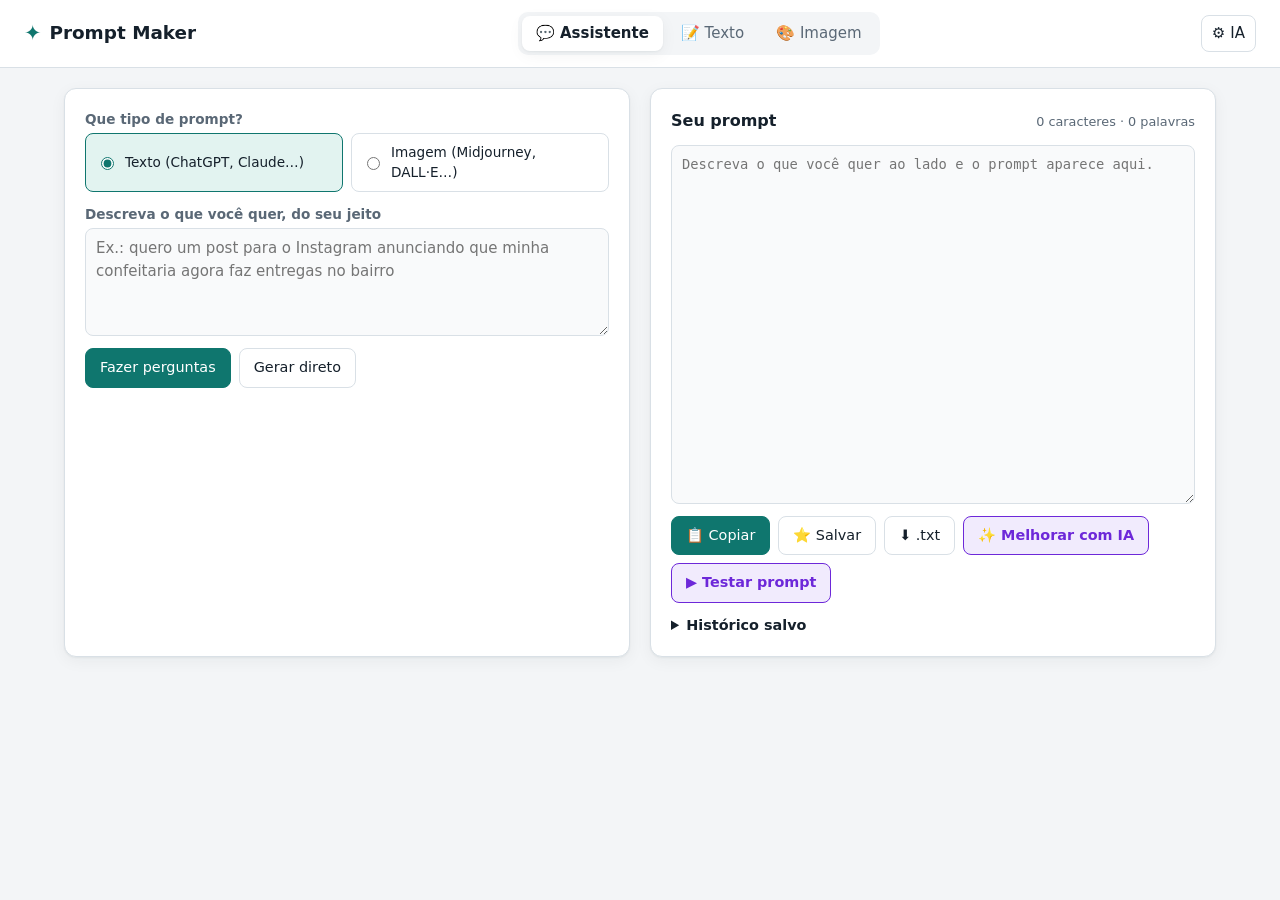
<file: index.html>
<!doctype html>
<html lang="pt-BR">
<head>
  <meta charset="utf-8">
  <meta name="viewport" content="width=device-width, initial-scale=1, viewport-fit=cover">
  <title>Prompt Maker</title>
  <meta name="description" content="Monte prompts estruturados para IAs de texto e de imagem, com opção de melhorar com o Claude.">
  <meta name="theme-color" content="#0f766e">
  <meta property="og:type" content="website">
  <meta property="og:title" content="Prompt Maker">
  <meta property="og:description" content="Monte prompts estruturados para IAs de texto e de imagem, com opção de melhorar com o Claude.">
  <meta property="og:url" content="https://jocaeromero.github.io/prompt-maker/">
  <meta property="og:image" content="https://jocaeromero.github.io/prompt-maker/docs/og-image.png">
  <meta name="twitter:card" content="summary_large_image">
  <link rel="icon" href="data:image/svg+xml,%3Csvg xmlns='http://www.w3.org/2000/svg' viewBox='0 0 100 100'%3E%3Crect width='100' height='100' rx='22' fill='%230f766e'/%3E%3Ctext x='50' y='72' font-size='64' text-anchor='middle' fill='white'%3E%E2%9C%A6%3C/text%3E%3C/svg%3E">
  <link rel="stylesheet" href="styles.css">
  <script type="module" src="app.js"></script>
</head>
<body>
  <header class="topbar">
    <div class="brand">
      <span class="logo" aria-hidden="true">✦</span>
      <h1>Prompt Maker</h1>
    </div>
    <nav class="tabs" role="tablist">
      <button class="tab active" role="tab" aria-selected="true" data-mode="assistant">💬 Assistente</button>
      <button class="tab" role="tab" aria-selected="false" data-mode="text">📝 Texto</button>
      <button class="tab" role="tab" aria-selected="false" data-mode="image">🎨 Imagem</button>
    </nav>
    <button class="icon-btn" id="openSettings" title="Configurar IA">⚙️ <span>IA</span></button>
  </header>

  <main class="layout">
    <!-- ===== Formulário ===== -->
    <section class="panel form-panel">
      <!-- Assistente: descreve, responde perguntas, recebe o prompt -->
      <div id="assistantPanel" class="assistant" hidden>
        <div class="field">
          <span class="label">Que tipo de prompt?</span>
          <div class="segmented" role="radiogroup" aria-label="Tipo de prompt">
            <label><input type="radio" name="a-kind" id="a-kind-text" value="text" checked> Texto (ChatGPT, Claude…)</label>
            <label><input type="radio" name="a-kind" id="a-kind-image" value="image"> Imagem (Midjourney, DALL·E…)</label>
          </div>
        </div>
        <div class="field">
          <label for="a-idea">Descreva o que você quer, do seu jeito</label>
          <textarea id="a-idea" rows="4" placeholder="Ex.: quero um post para o Instagram anunciando que minha confeitaria agora faz entregas no bairro"></textarea>
        </div>
        <div class="actions">
          <button type="button" class="btn primary" id="a-start">Fazer perguntas</button>
          <button type="button" class="btn" id="a-skip">Gerar direto</button>
          <button type="button" class="btn ghost" id="a-stop" hidden>Parar</button>
          <button type="button" class="btn ghost" id="a-reset" hidden>Recomeçar</button>
        </div>
        <p class="status" id="a-status" role="status"></p>

        <div id="a-questions" class="questions" hidden>
          <p class="hint">Responda o que souber. O que ficar em branco a IA decide ou deixa como [marcador].</p>
          <div id="a-questionList"></div>
          <button type="button" class="btn primary" id="a-build">Gerar prompt</button>
        </div>

        <div id="a-refine" class="refine" hidden>
          <label for="a-change">Quer ajustar algo no prompt?</label>
          <textarea id="a-change" rows="2" placeholder="Ex.: deixe mais curto e com tom mais divertido"></textarea>
          <button type="button" class="btn" id="a-refineBtn">Ajustar prompt</button>
        </div>
      </div>

      <div class="presets" id="presetsBox">
        <label for="presetSelect">Começar de um modelo</label>
        <div class="row">
          <select id="presetSelect"></select>
          <button type="button" class="btn ghost" id="deleteTemplate" hidden>Excluir modelo</button>
        </div>
        <div class="row">
          <input id="templateName" placeholder="Nome para salvar o formulário como modelo" aria-label="Nome do novo modelo">
          <button type="button" class="btn" id="saveTemplate">Salvar modelo</button>
        </div>
      </div>

      <!-- Texto -->
      <form id="textForm" class="mode-form" data-mode="text" autocomplete="off">
        <div class="field">
          <label for="t-task">Tarefa / objetivo <span class="req">*</span></label>
          <textarea id="t-task" name="task" rows="3" placeholder="Ex.: Escreva uma legenda para um post de lançamento da nossa nova cafeteria"></textarea>
        </div>
        <div class="field">
          <label for="t-role">Papel da IA</label>
          <input id="t-role" name="role" list="roleList" placeholder="Ex.: um redator publicitário experiente">
          <datalist id="roleList">
            <option value="um redator publicitário experiente">
            <option value="um engenheiro de software sênior">
            <option value="um professor paciente e didático">
            <option value="um analista de dados">
            <option value="um especialista em marketing digital">
            <option value="um revisor de textos rigoroso">
            <option value="um consultor de negócios">
          </datalist>
        </div>
        <div class="field">
          <label for="t-context">Contexto</label>
          <textarea id="t-context" name="context" rows="3" placeholder="Informações de fundo, dados, situação, o que já foi feito…"></textarea>
        </div>
        <div class="field">
          <label for="t-audience">Público-alvo</label>
          <input id="t-audience" name="audience" placeholder="Ex.: jovens de 20 a 30 anos que trabalham de casa">
        </div>
        <div class="grid-2">
          <div class="field">
            <label for="t-format">Formato da resposta</label>
            <select id="t-format" name="format"></select>
          </div>
          <div class="field">
            <label for="t-tone">Tom</label>
            <select id="t-tone" name="tone"></select>
          </div>
          <div class="field">
            <label for="t-length">Tamanho</label>
            <select id="t-length" name="length"></select>
          </div>
          <div class="field">
            <label for="t-lang">Idioma da resposta</label>
            <select id="t-lang" name="answerLang"></select>
          </div>
        </div>
        <div class="field">
          <label for="t-constraints">Restrições / o que evitar <small>(uma por linha)</small></label>
          <textarea id="t-constraints" name="constraints" rows="3" placeholder="Não usar jargões&#10;No máximo 3 emojis"></textarea>
        </div>
        <div class="field">
          <label for="t-examples">Exemplos de referência</label>
          <textarea id="t-examples" name="examples" rows="3" placeholder="Cole um exemplo do resultado que você gosta"></textarea>
        </div>
        <fieldset class="checks">
          <legend>Instruções extras</legend>
          <label><input type="checkbox" name="stepByStep"> Pensar passo a passo antes de responder</label>
          <label><input type="checkbox" name="askQuestions"> Fazer perguntas se faltar informação</label>
          <label><input type="checkbox" name="sources"> Citar fontes / indicar incertezas</label>
          <label><input type="checkbox" name="variations"> Oferecer 3 variações</label>
        </fieldset>
        <div class="grid-2">
          <div class="field">
            <label for="t-structure">Estrutura do prompt</label>
            <select id="t-structure" name="structure">
              <option value="markdown">Títulos em Markdown</option>
              <option value="xml">Tags XML (ótimo p/ Claude)</option>
              <option value="plain">Texto simples</option>
            </select>
          </div>
          <div class="field">
            <label for="t-promptLang">Idioma do prompt</label>
            <select id="t-promptLang" name="promptLang">
              <option value="pt">Português</option>
              <option value="en">Inglês</option>
            </select>
          </div>
        </div>
      </form>

      <!-- Imagem -->
      <form id="imageForm" class="mode-form" data-mode="image" autocomplete="off" hidden>
        <div class="field">
          <label for="i-subject">Assunto principal <span class="req">*</span></label>
          <textarea id="i-subject" name="subject" rows="2" placeholder="Ex.: a red fox wearing a scarf"></textarea>
        </div>
        <div class="grid-2">
          <div class="field">
            <label for="i-action">Ação / pose</label>
            <input id="i-action" name="action" placeholder="Ex.: reading a book">
          </div>
          <div class="field">
            <label for="i-setting">Cenário</label>
            <input id="i-setting" name="setting" placeholder="Ex.: cozy library at night">
          </div>
          <div class="field">
            <label for="i-style">Estilo</label>
            <select id="i-style" name="style" data-bilingual></select>
          </div>
          <div class="field">
            <label for="i-light">Iluminação</label>
            <select id="i-light" name="lighting" data-bilingual></select>
          </div>
          <div class="field">
            <label for="i-camera">Câmera / enquadramento</label>
            <select id="i-camera" name="camera" data-bilingual></select>
          </div>
          <div class="field">
            <label for="i-mood">Clima</label>
            <select id="i-mood" name="mood" data-bilingual></select>
          </div>
        </div>
        <div class="field">
          <label for="i-palette">Paleta de cores</label>
          <input id="i-palette" name="palette" placeholder="Ex.: warm oranges and deep teal">
        </div>
        <div class="field">
          <label for="i-details">Detalhes e qualidade</label>
          <input id="i-details" name="details" placeholder="Ex.: highly detailed fur, shallow depth of field">
        </div>
        <div class="field">
          <label for="i-negative">Evitar (prompt negativo)</label>
          <input id="i-negative" name="negative" placeholder="Ex.: text, watermark, blurry, extra fingers">
        </div>
        <div class="grid-2">
          <div class="field">
            <label for="i-ratio">Proporção</label>
            <select id="i-ratio" name="ratio">
              <option value="">— padrão —</option>
              <option value="1:1">1:1 quadrado</option>
              <option value="4:5">4:5 feed Instagram</option>
              <option value="9:16">9:16 stories / reels</option>
              <option value="16:9">16:9 paisagem</option>
              <option value="3:2">3:2 foto</option>
              <option value="2:3">2:3 pôster</option>
            </select>
          </div>
          <div class="field">
            <label for="i-tool">Ferramenta</label>
            <select id="i-tool" name="tool">
              <option value="generic">Genérico</option>
              <option value="midjourney">Midjourney</option>
              <option value="dalle">DALL·E / GPT Image</option>
              <option value="sd">Stable Diffusion / Flux</option>
            </select>
          </div>
          <div class="field">
            <label for="i-promptLang">Idioma do prompt</label>
            <select id="i-promptLang" name="promptLang">
              <option value="en">Inglês (recomendado)</option>
              <option value="pt">Português</option>
            </select>
          </div>
        </div>
        <p class="hint">💡 Modelos de imagem entendem melhor inglês. As opções das listas são traduzidas automaticamente; o que você digitar fica como está — o “Melhorar com IA” traduz tudo.</p>
      </form>

      <div class="notice" id="langNotice" hidden>
        <span id="langNoticeText"></span>
        <button type="button" class="btn ai" id="translateBtn">Traduzir campos com IA</button>
      </div>

      <div class="form-actions" id="formActions">
        <button type="button" class="btn ghost" id="clearForm">Limpar campos</button>
      </div>
    </section>

    <!-- ===== Resultado ===== -->
    <section class="panel output-panel">
      <div class="output-head">
        <h2>Seu prompt</h2>
        <span class="counter" id="counter">0 caracteres</span>
      </div>
      <div class="notice" id="detachedNotice" hidden>
        <span>Você editou o prompt, então o formulário não vai mais sobrescrevê-lo.</span>
        <button type="button" class="btn ghost" id="reattachBtn">Voltar a usar o formulário</button>
      </div>
      <textarea id="output" class="output" rows="16" spellcheck="false" placeholder="Preencha o formulário e o prompt aparece aqui."></textarea>
      <div class="actions">
        <button class="btn primary" id="copyBtn">📋 Copiar</button>
        <button class="btn" id="saveBtn">⭐ Salvar</button>
        <button class="btn" id="downloadBtn">⬇️ .txt</button>
        <button class="btn ai" id="improveBtn">✨ Melhorar com IA</button>
        <button class="btn ai" id="testBtn">▶ Testar prompt</button>
      </div>

      <div class="ai-box" id="aiBox" hidden>
        <div class="output-head">
          <h3 id="aiTitle">Versão da IA</h3>
          <span class="status" id="aiStatus"></span>
        </div>
        <textarea id="aiOutput" class="output" rows="12" spellcheck="false" readonly></textarea>
        <div class="actions">
          <button class="btn primary" id="useAiBtn" disabled>Usar esta versão</button>
          <button class="btn" id="copyAiBtn" disabled>📋 Copiar</button>
          <button class="btn ghost" id="stopAiBtn" hidden>Parar</button>
        </div>
      </div>

      <details class="history" id="historyBox">
        <summary>Histórico salvo <span id="historyCount"></span></summary>
        <ul id="historyList"></ul>
      </details>
    </section>
  </main>

  <dialog id="settings">
    <form method="dialog" class="settings-form">
      <h2>Configurar IA</h2>
      <p>O botão <strong>✨ Melhorar com IA</strong> usa o Claude, da Anthropic. Cole sua chave de API (pegue em <a href="https://console.anthropic.com/settings/keys" target="_blank" rel="noopener">console.anthropic.com</a>).</p>
      <label for="apiKey">Chave de API</label>
      <input id="apiKey" type="password" placeholder="sk-ant-..." autocomplete="off">
      <p class="hint">🔒 A chave fica salva só neste navegador e é enviada direto para a API da Anthropic. Não use este recurso em computadores compartilhados.</p>
      <div class="actions">
        <button class="btn ghost" value="cancel">Cancelar</button>
        <button class="btn ghost" id="forgetKey" value="forget">Apagar chave</button>
        <button class="btn primary" id="saveKey" value="save">Salvar</button>
      </div>
    </form>
  </dialog>

  <div class="toast" id="toast" role="status" aria-live="polite"></div>
</body>
</html>
</file>
<file: styles.css>
:root {
  --bg: #f3f5f7;
  --panel: #ffffff;
  --text: #15202b;
  --muted: #5a6876;
  --border: #d9e0e6;
  --accent: #0f766e;
  --on-accent: #ffffff;
  --accent-soft: #e2f3f0;
  --ai: #6d28d9;
  --ai-soft: #f1ebfd;
  --input: #f9fafb;
  --toast-bg: #15202b;
  --toast-fg: #f3f5f7;
  --danger: #b42318;
  --shadow: 0 1px 2px rgba(21, 32, 43, .05), 0 4px 16px rgba(21, 32, 43, .05);
  --radius: 12px;
}

@media (prefers-color-scheme: dark) {
  :root:not([data-theme="light"]) {
    --bg: #0e1418;
    --panel: #151d23;
    --text: #e4ebf0;
    --muted: #93a3b0;
    --border: #26333d;
    --accent: #2dd4bf;
    --on-accent: #052622;
    --accent-soft: #0f2c29;
    --ai: #b49cfb;
    --ai-soft: #231c3a;
    --input: #11181d;
    --toast-bg: #e4ebf0;
    --toast-fg: #0e1418;
    --danger: #f97066;
    --shadow: none;
    color-scheme: dark;
  }
}

:root[data-theme="dark"] {
  --bg: #0e1418;
  --panel: #151d23;
  --text: #e4ebf0;
  --muted: #93a3b0;
  --border: #26333d;
  --accent: #2dd4bf;
  --on-accent: #052622;
  --accent-soft: #0f2c29;
  --ai: #b49cfb;
  --ai-soft: #231c3a;
  --input: #11181d;
  --toast-bg: #e4ebf0;
  --toast-fg: #0e1418;
  --danger: #f97066;
  --shadow: none;
  color-scheme: dark;
}

* { box-sizing: border-box; }
[hidden] { display: none !important; }

button:focus-visible { outline: 2px solid var(--accent); outline-offset: 2px; }

body {
  margin: 0;
  background: var(--bg);
  color: var(--text);
  font: 15px/1.5 system-ui, -apple-system, "Segoe UI", Roboto, sans-serif;
}

h1, h2, h3 { margin: 0; font-weight: 650; }
h1 { font-size: 1.15rem; }
h2 { font-size: 1rem; }
h3 { font-size: .95rem; }
a { color: var(--accent); }

/* ---------- Topo ---------- */
body::before {
  content: "";
  position: fixed;
  inset: 0 0 auto;
  height: env(safe-area-inset-top, 0px);
  z-index: 10;
  background: var(--panel);
}

.topbar {
  position: sticky;
  top: env(safe-area-inset-top, 0px);
  z-index: 5;
  display: flex;
  align-items: center;
  gap: 16px;
  padding-block: 12px;
  padding-left: max(24px, env(safe-area-inset-left, 0px));
  padding-right: max(24px, env(safe-area-inset-right, 0px));
  background: var(--panel);
  border-bottom: 1px solid var(--border);
}
.brand { display: flex; align-items: center; gap: 8px; }
.logo { color: var(--accent); font-size: 1.3rem; }
.tabs { display: flex; gap: 4px; margin: 0 auto; background: var(--bg); padding: 4px; border-radius: 10px; }
.tab {
  border: 0;
  background: transparent;
  color: var(--muted);
  padding: 6px 14px;
  border-radius: 8px;
  font: inherit;
  cursor: pointer;
}
.tab { white-space: nowrap; }
.tab.active { background: var(--panel); color: var(--text); box-shadow: var(--shadow); font-weight: 600; }
.icon-btn {
  border: 1px solid var(--border);
  background: transparent;
  color: var(--text);
  border-radius: 8px;
  padding: 6px 10px;
  font: inherit;
  cursor: pointer;
}

/* ---------- Layout ---------- */
.layout {
  display: grid;
  grid-template-columns: minmax(0, 1fr) minmax(0, 1fr);
  gap: 20px;
  max-width: 1200px;
  margin: 0 auto;
  padding-block: 20px 48px;
  padding-left: max(24px, env(safe-area-inset-left, 0px));
  padding-right: max(24px, env(safe-area-inset-right, 0px));
}
.panel {
  background: var(--panel);
  border: 1px solid var(--border);
  border-radius: var(--radius);
  padding: 20px;
  box-shadow: var(--shadow);
}
.panel { min-width: 0; }
.output-panel { position: sticky; top: calc(76px + env(safe-area-inset-top, 0px)); align-self: start; display: flex; flex-direction: column; gap: 12px; }

/* ---------- Campos ---------- */
.field { display: flex; flex-direction: column; gap: 4px; margin-bottom: 14px; }
.grid-2 { display: grid; grid-template-columns: 1fr 1fr; gap: 0 14px; }
label, legend { font-size: .85rem; font-weight: 600; color: var(--muted); }
label small { font-weight: 400; }
.req { color: var(--accent); }

input, select, textarea {
  width: 100%;
  font: inherit;
  color: var(--text);
  background: var(--input);
  border: 1px solid var(--border);
  border-radius: 8px;
  padding: 8px 10px;
}
textarea { resize: vertical; }
input:focus, select:focus, textarea:focus { outline: 2px solid var(--accent); outline-offset: -1px; border-color: transparent; }

.presets { display: flex; flex-direction: column; gap: 4px; margin-bottom: 18px; padding-bottom: 18px; border-bottom: 1px dashed var(--border); }

.checks { border: 1px solid var(--border); border-radius: 8px; padding: 10px 12px; margin: 0 0 14px; display: grid; gap: 6px; }
.checks label { display: flex; gap: 8px; align-items: center; font-weight: 400; color: var(--text); font-size: .9rem; }
.checks input { width: auto; }

.hint { font-size: .82rem; color: var(--muted); margin: 0 0 8px; }
.form-actions { display: flex; justify-content: flex-end; }

/* ---------- Resultado ---------- */
.output-head { display: flex; align-items: baseline; justify-content: space-between; gap: 8px; }
.counter, .status { font-size: .8rem; color: var(--muted); }
.output {
  font-family: ui-monospace, "SF Mono", Menlo, Consolas, monospace;
  font-size: .86rem;
  line-height: 1.55;
  min-height: 220px;
}
.actions { display: flex; flex-wrap: wrap; gap: 8px; }

.btn {
  border: 1px solid var(--border);
  background: var(--panel);
  color: var(--text);
  border-radius: 8px;
  padding: 8px 14px;
  font: inherit;
  font-size: .9rem;
  cursor: pointer;
}
.btn:hover:not(:disabled) { border-color: var(--muted); }
.btn:disabled { opacity: .5; cursor: not-allowed; }
.btn.primary { background: var(--accent); border-color: var(--accent); color: var(--on-accent); }
.btn.ai { background: var(--ai-soft); border-color: var(--ai); color: var(--ai); font-weight: 600; }
.btn.ghost { background: transparent; }

.ai-box { border: 1px solid var(--ai); background: var(--ai-soft); border-radius: 10px; padding: 12px; display: flex; flex-direction: column; gap: 10px; }
.ai-box h3 { color: var(--ai); }

/* ---------- Histórico ---------- */
.history summary { cursor: pointer; font-weight: 600; font-size: .9rem; }
.history ul { list-style: none; margin: 10px 0 0; padding: 0; display: grid; gap: 6px; max-height: 260px; overflow: auto; }
.history li { display: flex; align-items: center; gap: 8px; border: 1px solid var(--border); border-radius: 8px; padding: 6px 8px; }
.history .item-text { flex: 1; min-width: 0; overflow: hidden; text-overflow: ellipsis; white-space: nowrap; font-size: .85rem; cursor: pointer; }
.history .tag { font-size: .75rem; color: var(--muted); }
.history .del { border: 0; background: none; color: var(--muted); cursor: pointer; font-size: 1rem; }
.history .empty { color: var(--muted); font-size: .85rem; border: 0; }

/* ---------- Dialog / toast ---------- */
dialog {
  border: 1px solid var(--border);
  border-radius: var(--radius);
  background: var(--panel);
  color: var(--text);
  padding: 0;
  width: min(460px, calc(100vw - 32px));
}
dialog::backdrop { background: rgba(0, 0, 0, .4); }
.settings-form { padding: 20px; display: flex; flex-direction: column; gap: 10px; }
.settings-form p { margin: 0; font-size: .9rem; }
.settings-form .actions { justify-content: flex-end; margin-top: 6px; }

.toast {
  position: fixed;
  left: 50%;
  bottom: calc(24px + env(safe-area-inset-bottom, 0px));
  transform: translate(-50%, 20px);
  background: var(--toast-bg);
  color: var(--toast-fg);
  padding: 8px 16px;
  border-radius: 999px;
  font-size: .9rem;
  opacity: 0;
  pointer-events: none;
  transition: opacity .2s, transform .2s;
}
.toast.show { opacity: 1; transform: translate(-50%, 0); }

/* ---------- Assistente ---------- */
.assistant { display: flex; flex-direction: column; gap: 12px; }
.assistant .field { margin-bottom: 0; }
.label { font-size: .85rem; font-weight: 600; color: var(--muted); }
.segmented { display: flex; flex-wrap: wrap; gap: 8px; }
.segmented label {
  flex: 1 1 180px;
  display: flex;
  align-items: center;
  gap: 8px;
  border: 1px solid var(--border);
  border-radius: 8px;
  padding: 8px 10px;
  color: var(--text);
  font-weight: 500;
  cursor: pointer;
}
.segmented label:has(input:checked) { border-color: var(--accent); background: var(--accent-soft); }
.segmented input { width: auto; accent-color: var(--accent); }
.status { margin: 0; font-size: .85rem; color: var(--muted); min-height: 1.2em; }
.status.error { color: var(--danger); }
.questions, .refine {
  display: flex;
  flex-direction: column;
  gap: 12px;
  border-top: 1px dashed var(--border);
  padding-top: 14px;
}
.questions .field { margin-bottom: 0; }
.questions label { color: var(--text); font-weight: 600; }
.refine button { align-self: flex-start; }

/* ---------- Modelos e avisos ---------- */
.presets .row { display: flex; gap: 8px; }
.presets .row + .row { margin-top: 4px; }
.presets .row > :first-child { flex: 1; min-width: 0; }
.presets .row .btn { flex: none; }
.notice {
  display: flex;
  flex-wrap: wrap;
  align-items: center;
  gap: 8px 12px;
  border: 1px solid var(--border);
  background: var(--accent-soft);
  border-radius: 8px;
  padding: 8px 12px;
  margin-bottom: 14px;
  font-size: .85rem;
}
.notice span { flex: 1 1 220px; }
.output-panel .notice { margin-bottom: 0; }

/* ---------- Responsivo ---------- */
@media (max-width: 860px) {
  .layout {
    grid-template-columns: 1fr;
    padding-block: 16px 32px;
    padding-left: max(16px, env(safe-area-inset-left, 0px));
    padding-right: max(16px, env(safe-area-inset-right, 0px));
  }
  .output-panel { position: static; }
  .topbar {
    padding-block: 10px;
    padding-left: max(16px, env(safe-area-inset-left, 0px));
    padding-right: max(16px, env(safe-area-inset-right, 0px));
    flex-wrap: wrap;
  }
  .tabs { order: 3; margin: 0; width: 100%; }
  .tab { flex: 1; }
  .icon-btn { margin-left: auto; }
}
@media (max-width: 480px) {
  .grid-2 { grid-template-columns: 1fr; }
  .icon-btn span { display: none; }
  .tab { padding: 6px 6px; font-size: .9rem; }
}
</file>
